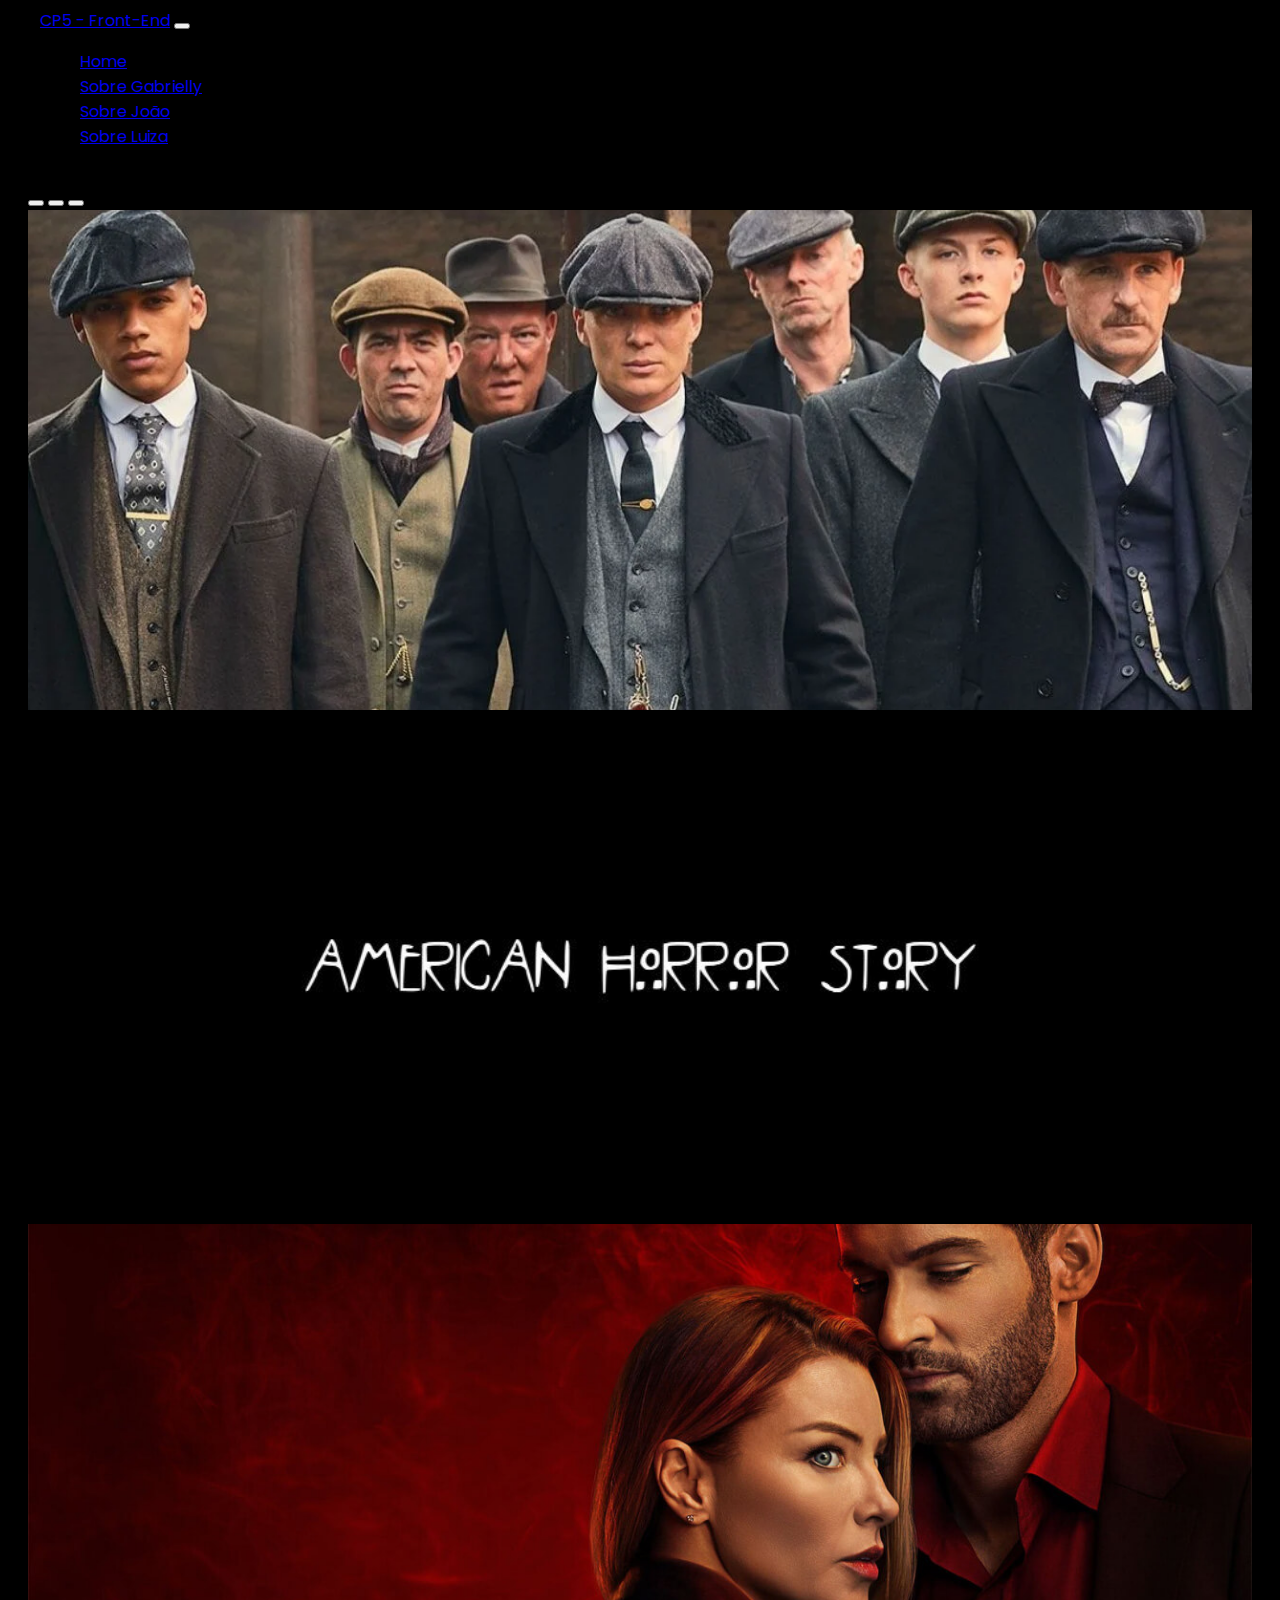
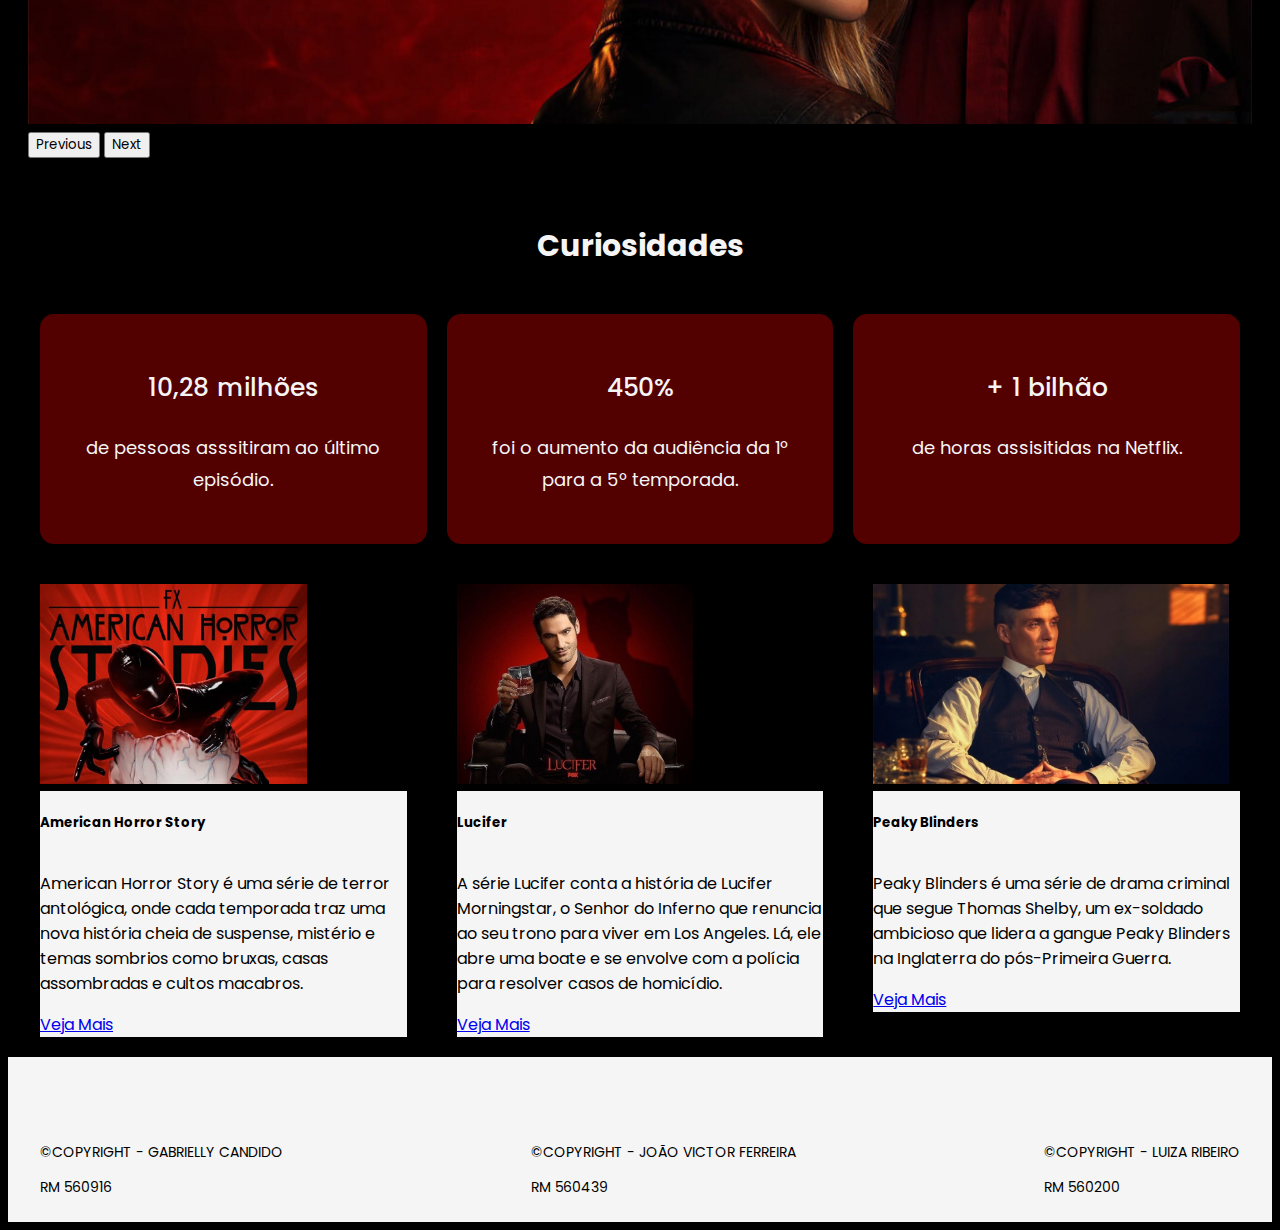
<file: src/index.html>
<!DOCTYPE html>
<html lang="pt-br">

<head>
  <meta charset="UTF-8">
  <meta name="viewport" content="width=device-width, initial-scale=1.0">
  <link rel="stylesheet" href="/css/style.css">
  <link href="https://cdn.jsdelivr.net/npm/bootstrap@5.3.5/dist/css/bootstrap.min.css" rel="stylesheet"
    integrity="sha384-SgOJa3DmI69IUzQ2PVdRZhwQ+dy64/BUtbMJw1MZ8t5HZApcHrRKUc4W0kG879m7" crossorigin="anonymous">
  <title>CP5 -FrontEnd</title>
</head>
<header>
  <nav class="navbar navbar-expand-lg bg-dark border-bottom border-body" data-bs-theme="dark">
    <div class="container-fluid">
      <a class="navbar-brand" href="/src/index.html">CP5 - Front-End</a>
      <button class="navbar-toggler" type="button" data-bs-toggle="collapse" data-bs-target="#navbarNavDropdown"
        aria-controls="navbarNavDropdown" aria-expanded="false" aria-label="Toggle navigation">
        <span class="navbar-toggler-icon"></span>
      </button>
      <div class="collapse navbar-collapse" id="navbarNavDropdown">
        <ul class="navbar-nav">
          <li class="nav-item">
            <a class="nav-link active" aria-current="page" href="/src/index.html">Home</a>
          </li>
          <li class="nav-item">
            <a class="nav-link" href="/src/gabi.html">Sobre Gabrielly</a>
          </li>
          <li class="nav-item">
            <a class="nav-link" href="/src/joao.html">Sobre João</a>
          </li>
          <li class="nav-item">
            <a class="nav-link" href="/src/luiza.html">Sobre Luiza</a>
          </li>
        </ul>
      </div>
    </div>
  </nav>
</header>

<body>
  <main>
    <div id="carouselExampleIndicators" class="carousel slide">
      <div class="carousel-indicators">
        <button type="button" data-bs-target="#carouselExampleIndicators" data-bs-slide-to="0" class="active"
          aria-current="true" aria-label="Slide 1"></button>
        <button type="button" data-bs-target="#carouselExampleIndicators" data-bs-slide-to="1"
          aria-label="Slide 2"></button>
        <button type="button" data-bs-target="#carouselExampleIndicators" data-bs-slide-to="2"
          aria-label="Slide 3"></button>
      </div>
      <div class="carousel-inner">
        <div class="carousel-item">
          <img src="./imgs/banner-pk.webp" class="d-block w-100" alt="...">
        </div>
        <div class="carousel-item active">
          <img src="./imgs/banner-americahs.jpg" class="d-block w-100 " alt="...">
        </div>
        <div class="carousel-item">
          <img src="./imgs/banner-lucifer.jpg" class="d-block w-100" alt="...">
        </div>
      </div>
      <button class="carousel-control-prev" type="button" data-bs-target="#carouselExampleIndicators"
        data-bs-slide="prev">
        <span class="carousel-control-prev-icon" aria-hidden="true"></span>
        <span class="visually-hidden">Previous</span>
      </button>
      <button class="carousel-control-next" type="button" data-bs-target="#carouselExampleIndicators"
        data-bs-slide="next">
        <span class="carousel-control-next-icon" aria-hidden="true"></span>
        <span class="visually-hidden">Next</span>
      </button>
    </div>

    <section id="sobre" class="numbers-section">
      <h2 class="titles">Curiosidades</h2>
      <div class="numbers-container">
        <article class="numbers-card">
          <p class="numbers-title">10,28 milhões</p>
          <p class="numbers-subtitle">de pessoas asssitiram ao último episódio.</p>
        </article>
        <article class="numbers-card">
          <p class="numbers-title">450%</p>
          <p class="numbers-subtitle">foi o aumento da audiência da 1º para a 5º temporada.</p>
        </article>
        <article class="numbers-card">
          <p class="numbers-title">+ 1 bilhão</p>
          <p class="numbers-subtitle">de horas assisitidas na Netflix.</p>
        </article>
      </div>
    </section>

    <div class="cards">
      <div class="card" style="width: 18rem;">
        <img src="/src/imgs/card-americanhs.jpg" class="card-img-top" alt="...">
        <div class="card-body">
          <h5 class="card-title">American Horror Story</h5>
          <p class="card-text">American Horror Story é uma série de terror antológica, onde cada temporada traz uma nova história cheia de suspense, mistério e temas sombrios como bruxas, casas assombradas e cultos macabros.</p>
          <a href="/src/gabi.html" class="btn btn-dark">Veja Mais</a>
        </div>
      </div>
      <div class="card" style="width: 18rem;">
        <img src="/src/imgs/card-lucifer.jpg" class="card-img-top" alt="...">
        <div class="card-body">
          <h5 class="card-title">Lucifer</h5>
          <p class="card-text">A série Lucifer conta a história de Lucifer Morningstar, o Senhor do Inferno que renuncia ao seu trono para viver em Los Angeles. Lá, ele abre uma boate e se envolve com a polícia para resolver casos de homicídio.</p>
          <a href="/src/joao.html" class="btn btn-dark">Veja Mais</a>
        </div>
      </div>
      <div class="card" style="width: 18rem;">
        <img src="/src/imgs/card-pk.jpg" class="card-img-top" alt="...">
        <div class="card-body">
          <h5 class="card-title">Peaky Blinders</h5>
          <p class="card-text">Peaky Blinders é uma série de drama criminal que segue Thomas Shelby, um ex-soldado ambicioso que lidera a gangue Peaky Blinders na Inglaterra do pós-Primeira Guerra.</p>
          <a href="/src/luiza.html" class="btn btn-dark">Veja Mais</a>
        </div>
      </div>
    </div>
  </main>

  <footer id="contato" class="footer-container">
    <div class="footer-content">
      <div class="footer-bottom">
        <div class="nomes-footer">
          <p>©COPYRIGHT - GABRIELLY CANDIDO</p>
          <p>RM 560916</p>
        </div>
        <div class="nomes-footer">
          <p>©COPYRIGHT - JOÃO VICTOR FERREIRA</p>
          <p>RM 560439</p>
        </div>
        <div class="nomes-footer">
          <p>©COPYRIGHT - LUIZA RIBEIRO</p>
          <p>RM 560200</p>
        </div>
      </div>
    </div>
  </footer>
  
  <script src="https://cdn.jsdelivr.net/npm/bootstrap@5.3.5/dist/js/bootstrap.bundle.min.js" integrity="sha384-k6d4wzSIapyDyv1kpU366/PK5hCdSbCRGRCMv+eplOQJWyd1fbcAu9OCUj5zNLiq" crossorigin="anonymous"></script>
</body>

</html>
</file>
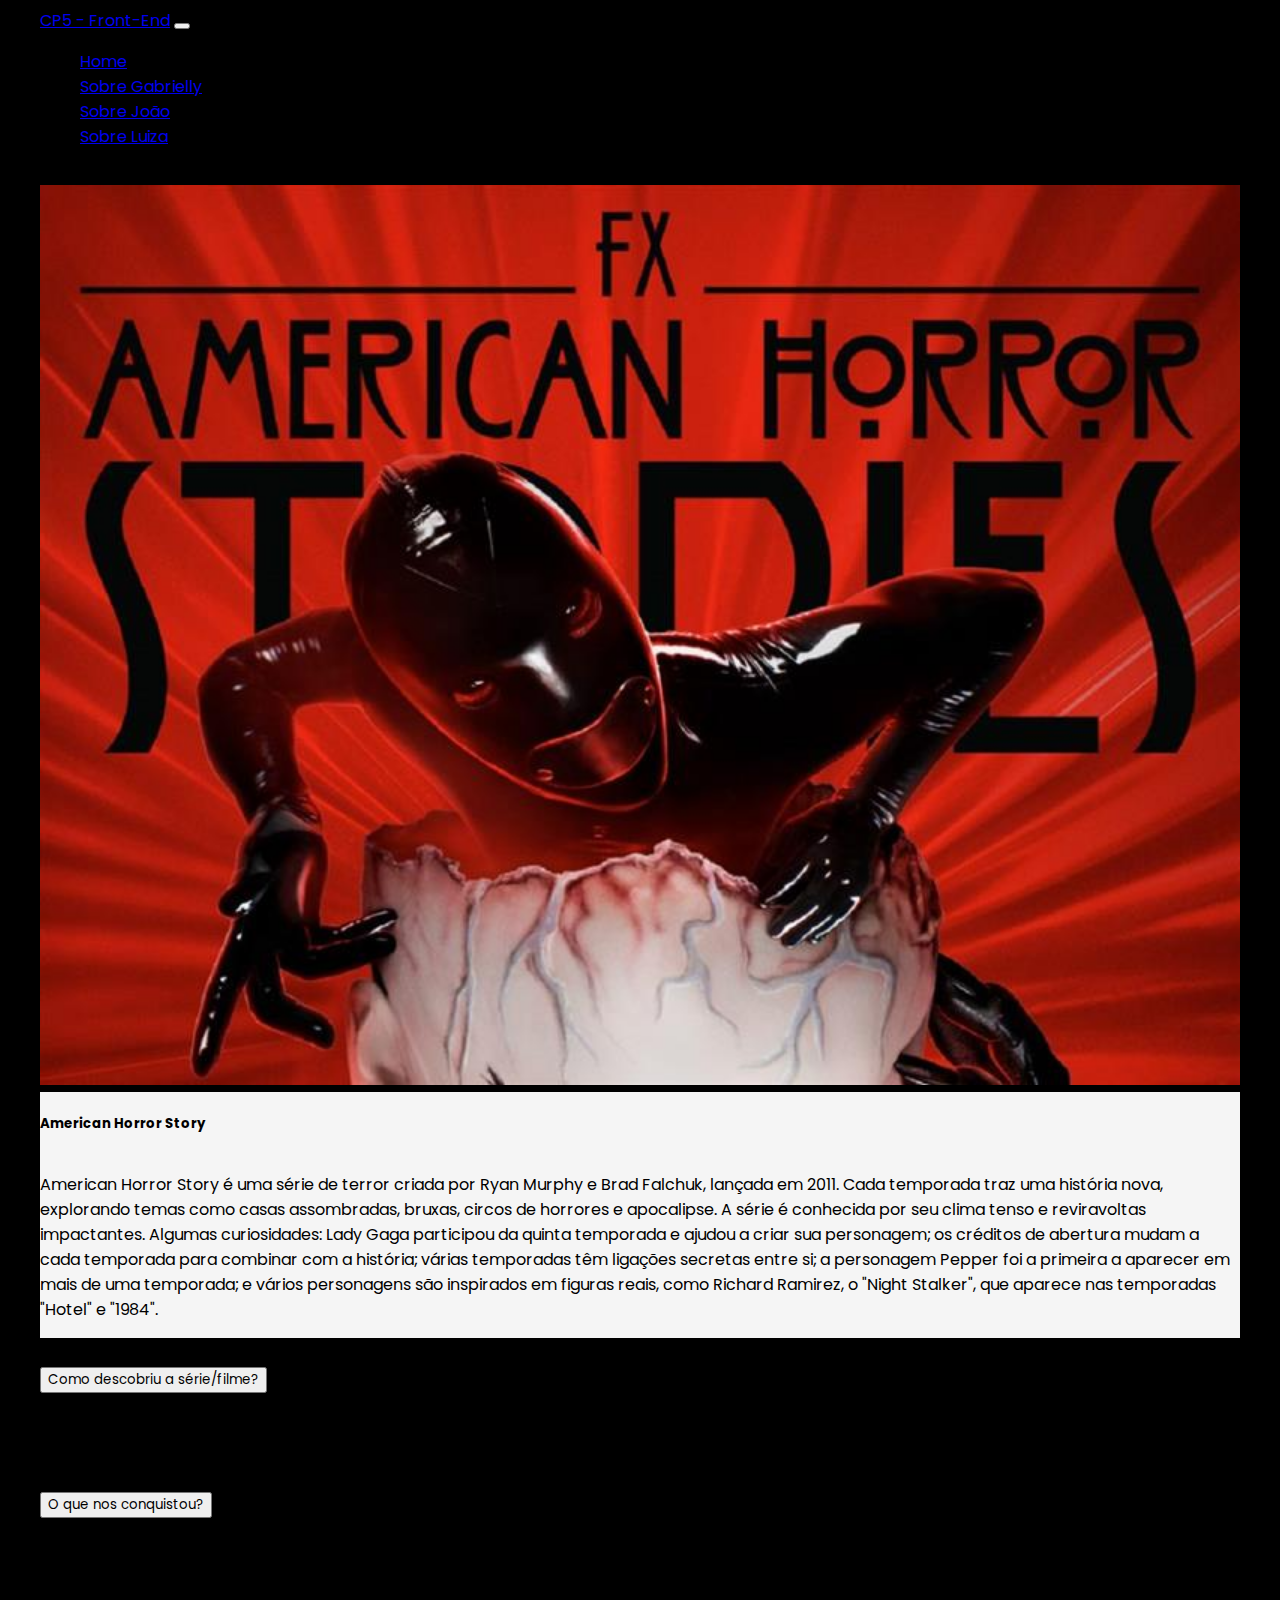
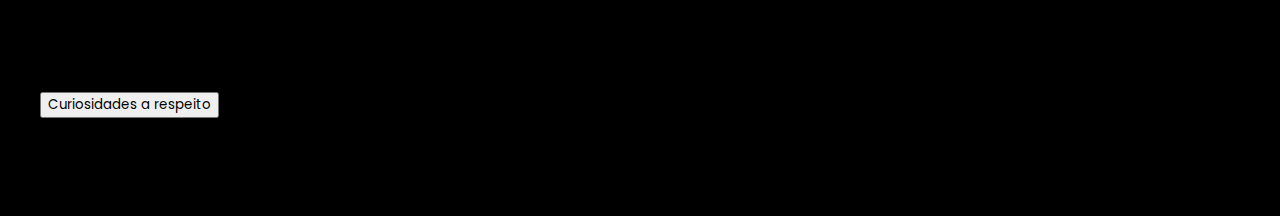
<file: src/gabi.html>
<!DOCTYPE html>
<html lang="pt-br">
<head>
    <meta charset="UTF-8">
    <meta name="viewport" content="width=device-width, initial-scale=1.0">
    <link rel="stylesheet" href="/css/style.css">
    <link href="https://cdn.jsdelivr.net/npm/bootstrap@5.3.5/dist/css/bootstrap.min.css" rel="stylesheet" integrity="sha384-SgOJa3DmI69IUzQ2PVdRZhwQ+dy64/BUtbMJw1MZ8t5HZApcHrRKUc4W0kG879m7" crossorigin="anonymous">
    <title>CP5 -FrontEnd</title>
</head>
<header>
  <nav class="navbar navbar-expand-lg bg-dark border-bottom border-body" data-bs-theme="dark">
    <div class="container-fluid">
      <a class="navbar-brand" href="/src/index.html">CP5 - Front-End</a>
      <button class="navbar-toggler" type="button" data-bs-toggle="collapse" data-bs-target="#navbarNavDropdown"
        aria-controls="navbarNavDropdown" aria-expanded="false" aria-label="Toggle navigation">
        <span class="navbar-toggler-icon"></span>
      </button>
      <div class="collapse navbar-collapse" id="navbarNavDropdown">
        <ul class="navbar-nav">
          <li class="nav-item">
            <a class="nav-link active" aria-current="page" href="/src/index.html">Home</a>
          </li>
          <li class="nav-item">
            <a class="nav-link" href="/src/gabi.html">Sobre Gabrielly</a>
          </li>
          <li class="nav-item">
            <a class="nav-link" href="/src/joao.html">Sobre João</a>
          </li>
          <li class="nav-item">
            <a class="nav-link" href="/src/luiza.html">Sobre Luiza</a>
          </li>
        </ul>
      </div>
    </div>
  </nav>
</header>
<body>
    <main>
      <div class="cards">
         <div class="card mb-3">
            <div class="row g-0">
              <div class="col-md-4">
                <img src="/src/imgs/card-americanhs.jpg" class="img-fluid rounded-start" alt="...">
              </div>
              <div class="col-md-8">
                <div class="card-body">
                  <h5 class="card-title">American Horror Story</h5>
                  <p class="card-text">American Horror Story é uma série de terror criada por Ryan Murphy e Brad Falchuk, lançada em 2011. Cada temporada traz uma história nova, explorando temas como casas assombradas, bruxas, circos de horrores e apocalipse. A série é conhecida por seu clima tenso e reviravoltas impactantes.
                Algumas curiosidades: Lady Gaga participou da quinta temporada e ajudou a criar sua personagem; os créditos de abertura mudam a cada temporada para combinar com a história; várias temporadas têm ligações secretas entre si; a personagem Pepper foi a primeira a aparecer em mais de uma temporada; e vários personagens são inspirados em figuras reais, como Richard Ramirez, o "Night Stalker", que aparece nas temporadas "Hotel" e "1984".</p>
                  
                </div>
              </div>
            </div>
          </div> 
      </div>

      <div class="div-accordion">
        <div class="accordion accordion-flush" id="accordionFlushExample">
          <div class="accordion-item">
            <h2 class="accordion-header">
              <button class="accordion-button collapsed" type="button" data-bs-toggle="collapse" data-bs-target="#flush-collapseOne" aria-expanded="false" aria-controls="flush-collapseOne">
                  Como descobriu a série/filme?
              </button>
            </h2>
            <div id="flush-collapseOne" class="accordion-collapse collapse" data-bs-parent="#accordionFlushExample">
              <div class="accordion-body">Descobri através do catálogo da Netflix. Sempre gostei bastante de filmes e séries de terror, mas ainda não tinha começado a assistir. Recentemente, comecei e realmente a série é tudo o que falam! Muito boa mesmo!</div>
            </div>
          </div>
          <div class="accordion-item">
            <h2 class="accordion-header">
              <button class="accordion-button collapsed" type="button" data-bs-toggle="collapse" data-bs-target="#flush-collapseTwo" aria-expanded="false" aria-controls="flush-collapseTwo">
                  O que nos conquistou?
              </button>
            </h2>
            <div id="flush-collapseTwo" class="accordion-collapse collapse" data-bs-parent="#accordionFlushExample">
              <div class="accordion-body">Sempre tive um sério problema de enjoar de séries. Não gosto de séries com muitas temporadas, porque enjoo muito fácil. Mas essa é diferente: cada temporada é uma história nova! Todas continuam dentro do gênero de terror, horror e suspense. Os personagens seguem, mas a história muda completamente. Estou na quarta temporada e, até agora, todas foram muito boas! Mesmo com a mudança de enredo, a qualidade se mantém.
              Outro ponto que me conquistou é que, mesmo sendo uma série de terror, ela não fica dando sustos o tempo todo. Não é aquela coisa de ficar aparecendo "monstro" e espírito a toda hora. Ela desenvolve bem a história e não foca apenas nos sustos e no terror.</div>
            </div>
          </div>
          <div class="accordion-item">
            <h2 class="accordion-header">
              <button class="accordion-button collapsed" type="button" data-bs-toggle="collapse" data-bs-target="#flush-collapseThree" aria-expanded="false" aria-controls="flush-collapseThree">
                  Curiosidades a respeito
              </button>
            </h2>
            <div id="flush-collapseThree" class="accordion-collapse collapse" data-bs-parent="#accordionFlushExample">
              <div class="accordion-body">Uma curiosidade bem legal sobre a série é que muitos atores aparecem em várias temporadas, mas sempre interpretando personagens diferentes! Isso deixa a experiência ainda mais interessante, porque a gente vê a versatilidade dos atores e reconhece os rostos, mesmo em novas histórias.</div>
            </div>
          </div>
        </div>
      </div>
       
    </main>
    <script src="https://cdn.jsdelivr.net/npm/bootstrap@5.3.5/dist/js/bootstrap.bundle.min.js" integrity="sha384-k6d4wzSIapyDyv1kpU366/PK5hCdSbCRGRCMv+eplOQJWyd1fbcAu9OCUj5zNLiq" crossorigin="anonymous"></script>
</body>
</html>
</file>
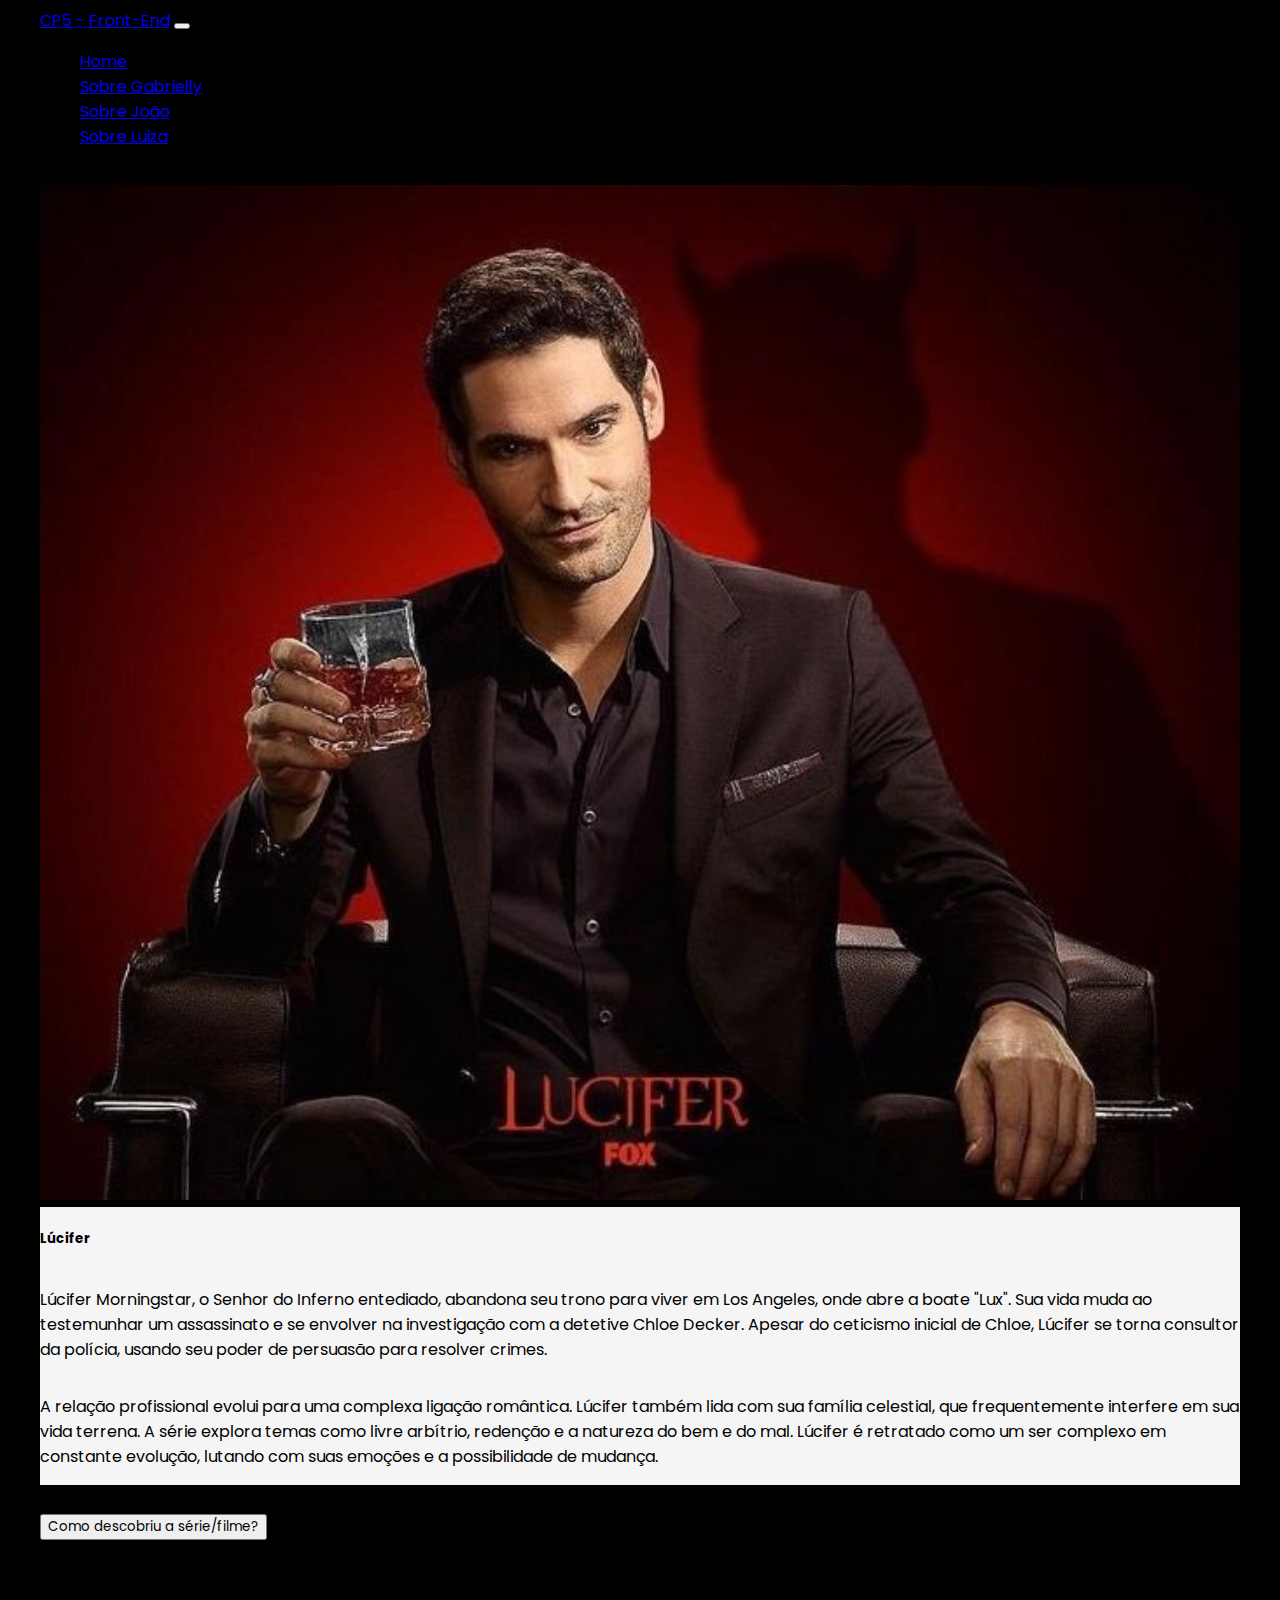
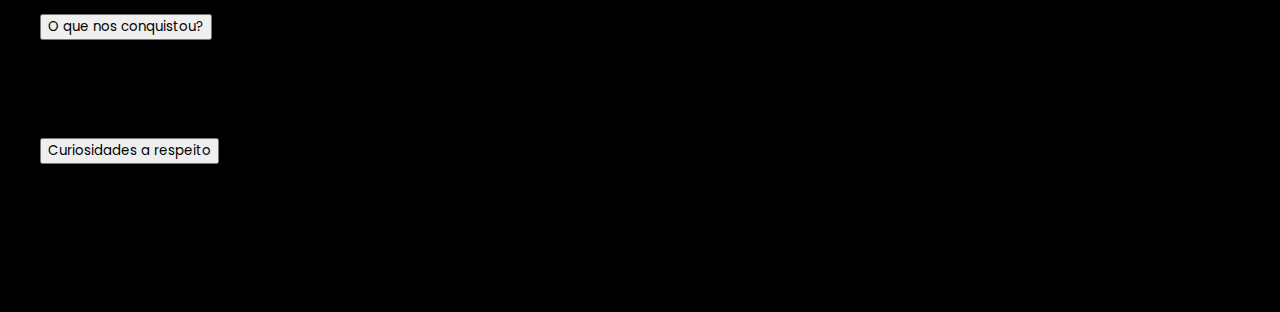
<file: src/joao.html>
<!DOCTYPE html>
<html lang="pt-br">
<head>
    <meta charset="UTF-8">
    <meta name="viewport" content="width=device-width, initial-scale=1.0">
    <link rel="stylesheet" href="/css/style.css">
    <link href="https://cdn.jsdelivr.net/npm/bootstrap@5.3.5/dist/css/bootstrap.min.css" rel="stylesheet" integrity="sha384-SgOJa3DmI69IUzQ2PVdRZhwQ+dy64/BUtbMJw1MZ8t5HZApcHrRKUc4W0kG879m7" crossorigin="anonymous">
    <title>CP5 -FrontEnd</title>
</head>
<header>
  <nav class="navbar navbar-expand-lg bg-dark border-bottom border-body" data-bs-theme="dark">
    <div class="container-fluid">
      <a class="navbar-brand" href="/src/index.html">CP5 - Front-End</a>
      <button class="navbar-toggler" type="button" data-bs-toggle="collapse" data-bs-target="#navbarNavDropdown"
        aria-controls="navbarNavDropdown" aria-expanded="false" aria-label="Toggle navigation">
        <span class="navbar-toggler-icon"></span>
      </button>
      <div class="collapse navbar-collapse" id="navbarNavDropdown">
        <ul class="navbar-nav">
          <li class="nav-item">
            <a class="nav-link active" aria-current="page" href="/src/index.html">Home</a>
          </li>
          <li class="nav-item">
            <a class="nav-link" href="/src/gabi.html">Sobre Gabrielly</a>
          </li>
          <li class="nav-item">
            <a class="nav-link" href="/src/joao.html">Sobre João</a>
          </li>
          <li class="nav-item">
            <a class="nav-link" href="/src/luiza.html">Sobre Luiza</a>
          </li>
        </ul>
      </div>
    </div>
  </nav>
</header>
<body>
    <main>
      <div class="cards">
        <div class="card mb-3">
          <div class="row g-0">
            <div class="col-md-4">
              <img src="/src/imgs/card-lucifer.jpg" class="img-fluid rounded-start" alt="...">
            </div>
            <div class="col-md-8">
              <div class="card-body">
                <h5 class="card-title">Lúcifer</h5>
                <p class="card-text">Lúcifer Morningstar, o Senhor do Inferno entediado, abandona seu trono para viver em Los Angeles, onde abre a boate "Lux". Sua vida muda ao testemunhar um assassinato e se envolver na investigação com a detetive Chloe Decker. Apesar do ceticismo inicial de Chloe, Lúcifer se torna consultor da polícia, usando seu poder de persuasão para resolver crimes.</p>
                  
                <p class="card-text">A relação profissional evolui para uma complexa ligação romântica. Lúcifer também lida com sua família celestial, que frequentemente interfere em sua vida terrena. A série explora temas como livre arbítrio, redenção e a natureza do bem e do mal. Lúcifer é retratado como um ser complexo em constante evolução, lutando com suas emoções e a possibilidade de mudança.</p>
              </div>
            </div>
          </div>
        </div>   
      </div>
      <div class="div-accordion">
        <div class="accordion accordion-flush" id="accordionFlushExample">
          <div class="accordion-item">
            <h2 class="accordion-header">
              <button class="accordion-button collapsed" type="button" data-bs-toggle="collapse" data-bs-target="#flush-collapseOne" aria-expanded="false" aria-controls="flush-collapseOne">
                  Como descobriu a série/filme?
              </button>
            </h2>
            <div id="flush-collapseOne" class="accordion-collapse collapse" data-bs-parent="#accordionFlushExample">
              <div class="accordion-body">A minha descoberta foi durante uma busca despretenciosa na Netflix, estava no tédio e decidi buscar algo para me entreter.</div>
            </div>
          </div>
          <div class="accordion-item">
            <h2 class="accordion-header">
              <button class="accordion-button collapsed" type="button" data-bs-toggle="collapse" data-bs-target="#flush-collapseTwo" aria-expanded="false" aria-controls="flush-collapseTwo">
                  O que nos conquistou?
              </button>
            </h2>
            <div id="flush-collapseTwo" class="accordion-collapse collapse" data-bs-parent="#accordionFlushExample">
              <div class="accordion-body">O que me conquistou foi o fato de cada uma dos homícidios terem razões e perspectivas diferentes que abordam diretamente o psicológico de Lúcifer, sobre como ele enxerga a humanidade de forma ironica e sarcastica.</div>
            </div>
          </div>
          <div class="accordion-item">
            <h2 class="accordion-header">
              <button class="accordion-button collapsed" type="button" data-bs-toggle="collapse" data-bs-target="#flush-collapseThree" aria-expanded="false" aria-controls="flush-collapseThree">
                  Curiosidades a respeito
              </button>
            </h2>
            <div id="flush-collapseThree" class="accordion-collapse collapse" data-bs-parent="#accordionFlushExample">
              <div class="accordion-body">A série "Lúcifer" pega o nome e a premissa básica de um anjo caído, mas a transforma em uma narrativa que explora a complexidade do personagem, suas lutas internas e seu desenvolvimento em um contexto moderno. Ele não é o "capeta" tradicionalmente temido, mas sim uma figura carismática e falha que busca seu próprio caminho. A série utiliza a figura mitológica de Lúcifer como ponto de partida para contar uma história de autodescoberta, redenção e até mesmo amor.</div>
            </div>
          </div>
      </div>
  
    </main>
    <script src="https://cdn.jsdelivr.net/npm/bootstrap@5.3.5/dist/js/bootstrap.bundle.min.js" integrity="sha384-k6d4wzSIapyDyv1kpU366/PK5hCdSbCRGRCMv+eplOQJWyd1fbcAu9OCUj5zNLiq" crossorigin="anonymous"></script>
</body>
</html>
</file>
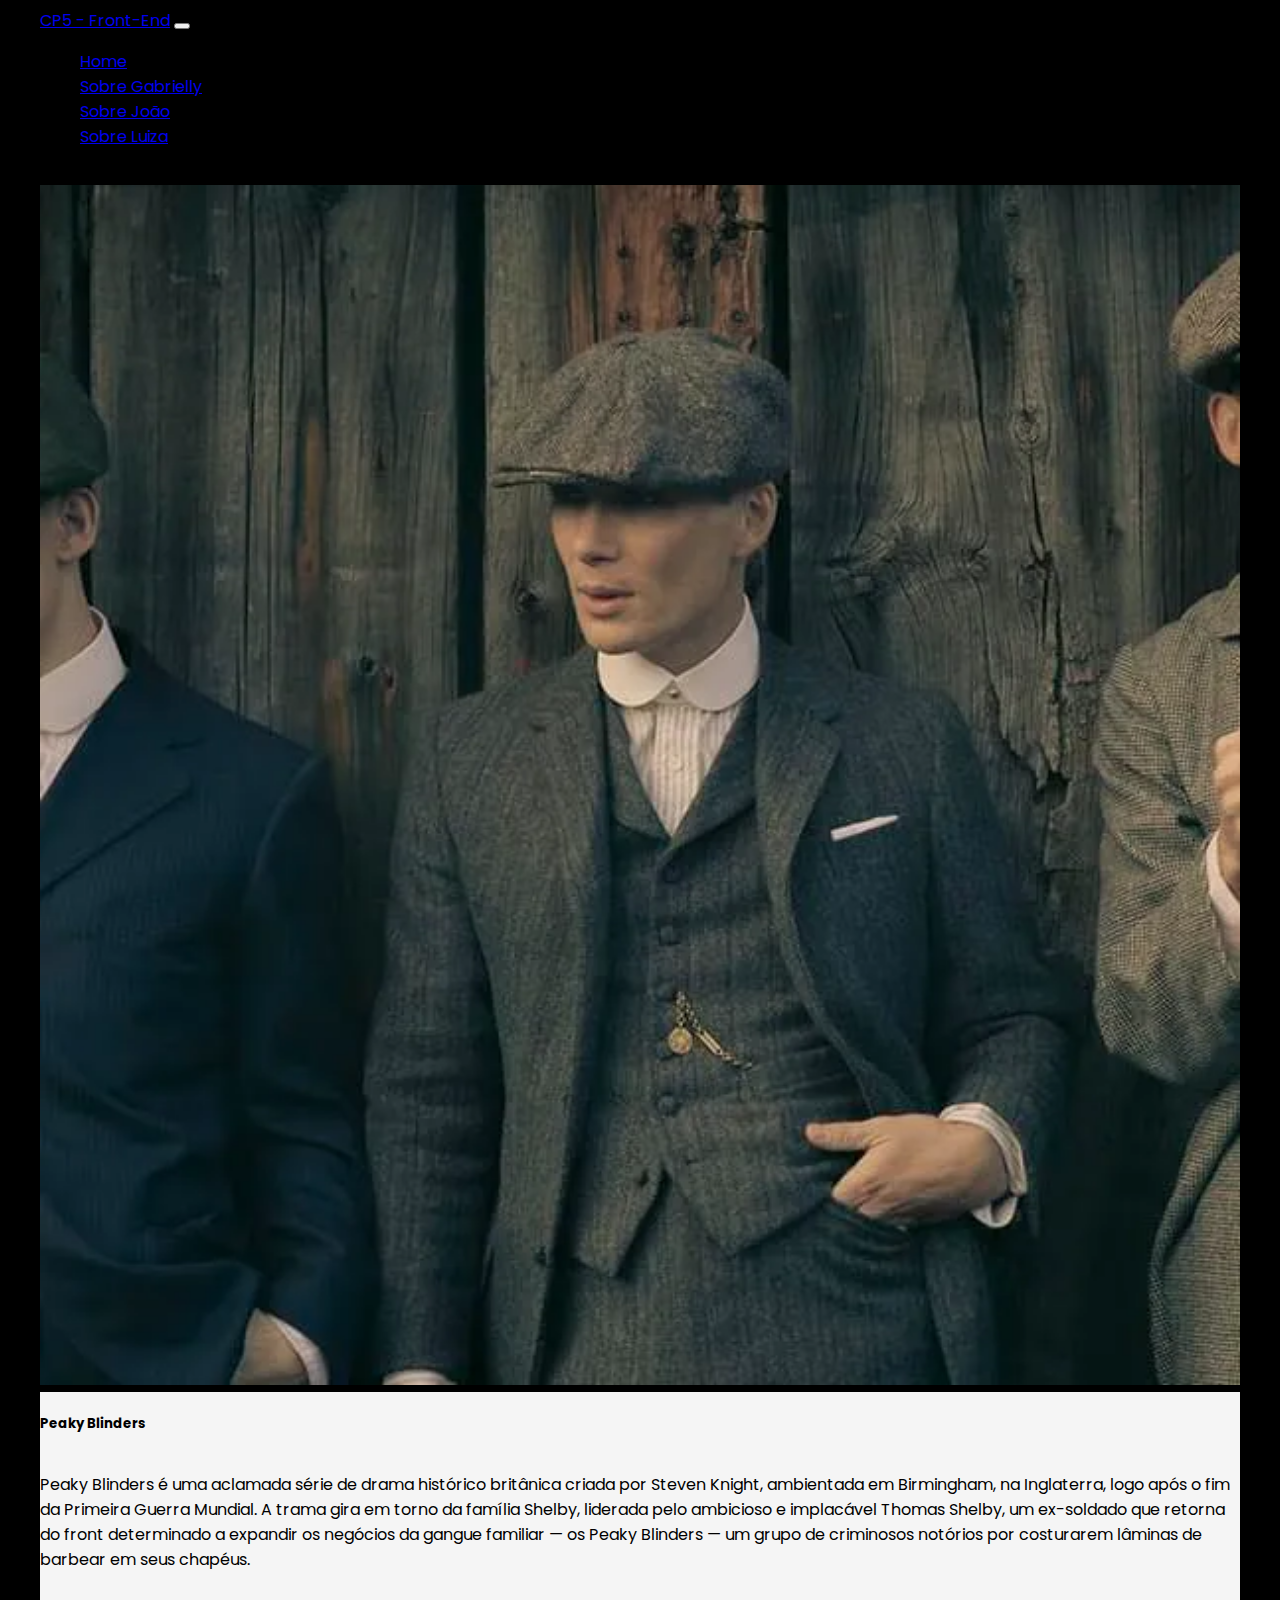
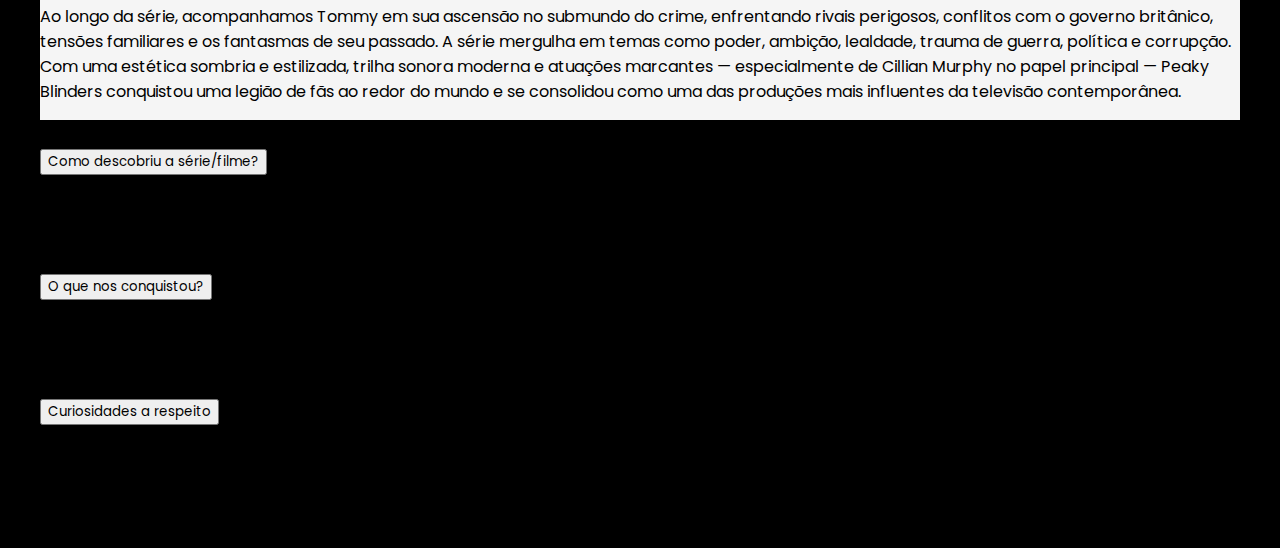
<file: src/luiza.html>
<!DOCTYPE html>
<html lang="pt-br">
<head>
    <meta charset="UTF-8">
    <meta name="viewport" content="width=device-width, initial-scale=1.0">
    <link rel="stylesheet" href="/css/style.css">
    <link href="https://cdn.jsdelivr.net/npm/bootstrap@5.3.5/dist/css/bootstrap.min.css" rel="stylesheet" integrity="sha384-SgOJa3DmI69IUzQ2PVdRZhwQ+dy64/BUtbMJw1MZ8t5HZApcHrRKUc4W0kG879m7" crossorigin="anonymous">
    <title>CP5 -FrontEnd</title>
</head>
<header>
  <nav class="navbar navbar-expand-lg bg-dark border-bottom border-body" data-bs-theme="dark">
    <div class="container-fluid">
      <a class="navbar-brand" href="/src/index.html">CP5 - Front-End</a>
      <button class="navbar-toggler" type="button" data-bs-toggle="collapse" data-bs-target="#navbarNavDropdown"
        aria-controls="navbarNavDropdown" aria-expanded="false" aria-label="Toggle navigation">
        <span class="navbar-toggler-icon"></span>
      </button>
      <div class="collapse navbar-collapse" id="navbarNavDropdown">
        <ul class="navbar-nav">
          <li class="nav-item">
            <a class="nav-link active" aria-current="page" href="/src/index.html">Home</a>
          </li>
          <li class="nav-item">
            <a class="nav-link" href="/src/gabi.html">Sobre Gabrielly</a>
          </li>
          <li class="nav-item">
            <a class="nav-link" href="/src/joao.html">Sobre João</a>
          </li>
          <li class="nav-item">
            <a class="nav-link" href="/src/luiza.html">Sobre Luiza</a>
          </li>
        </ul>
      </div>
    </div>
  </nav>
</header>
<body>
    <main>
      <div class="cards">
        <div class="card mb-3">
          <div class="row g-0">
            <div class="col-md-4">
              <img src="/src/imgs/page-pk.webp" class="img-fluid rounded-start" alt="...">
            </div>
            <div class="col-md-8">
              <div class="card-body">
                <h5 class="card-title">Peaky Blinders</h5>
                <p class="card-text">Peaky Blinders é uma aclamada série de drama histórico britânica criada por Steven Knight, ambientada em Birmingham, na Inglaterra, logo após o fim da Primeira Guerra Mundial. A trama gira em torno da família Shelby, liderada pelo ambicioso e implacável Thomas Shelby, um ex-soldado que retorna do front determinado a expandir os negócios da gangue familiar — os Peaky Blinders — um grupo de criminosos notórios por costurarem lâminas de barbear em seus chapéus.</p>
                <p class="card-text">Ao longo da série, acompanhamos Tommy em sua ascensão no submundo do crime, enfrentando rivais perigosos, conflitos com o governo britânico, tensões familiares e os fantasmas de seu passado. A série mergulha em temas como poder, ambição, lealdade, trauma de guerra, política e corrupção. Com uma estética sombria e estilizada, trilha sonora moderna e atuações marcantes — especialmente de Cillian Murphy no papel principal — Peaky Blinders conquistou uma legião de fãs ao redor do mundo e se consolidou como uma das produções mais influentes da televisão contemporânea.</p>
              </div>
            </div>
          </div>
        </div>
      </div> 
      <div class="div-accordion">
        <div class="accordion accordion-flush" id="accordionFlushExample">
          <div class="accordion-item">
            <h2 class="accordion-header">
              <button class="accordion-button collapsed" type="button" data-bs-toggle="collapse" data-bs-target="#flush-collapseOne" aria-expanded="false" aria-controls="flush-collapseOne">
                  Como descobriu a série/filme?
              </button>
            </h2>
            <div id="flush-collapseOne" class="accordion-collapse collapse" data-bs-parent="#accordionFlushExample">
              <div class="accordion-body">No início da pandemia resolvi assinar um plano da Netflix e comecei a pesquisar várias séries famosas. Acabei encontrando "Peaky Blinders" e me interessei bastante pois gosto muito de suspense, investigação, máfia, etc.. Me apaixonei, é muito boa!</div>
            </div>
          </div>
          <div class="accordion-item">
            <h2 class="accordion-header">
              <button class="accordion-button collapsed" type="button" data-bs-toggle="collapse" data-bs-target="#flush-collapseTwo" aria-expanded="false" aria-controls="flush-collapseTwo">
                  O que nos conquistou?
              </button>
            </h2>
            <div id="flush-collapseTwo" class="accordion-collapse collapse" data-bs-parent="#accordionFlushExample">
              <div class="accordion-body">Primeiramente, é preciso comentar sobre os atores, todos são muito bons e eu me senti naquela época. Além disso, toda a trama te envolve de uma maneira inexplicável. Estou ansiosa pelo filme que irá ser lançado!</div>
            </div>
          </div>
          <div class="accordion-item">
            <h2 class="accordion-header">
              <button class="accordion-button collapsed" type="button" data-bs-toggle="collapse" data-bs-target="#flush-collapseThree" aria-expanded="false" aria-controls="flush-collapseThree">
                  Curiosidades a respeito
              </button>
            </h2>
            <div id="flush-collapseThree" class="accordion-collapse collapse" data-bs-parent="#accordionFlushExample">
              <div class="accordion-body">A gangue Peaky Blinders realmente existiu em Birmingham no final do século XIX e início do século XX. Eles usavam lâminas de barbear costuradas nos bonés, exatamente como na série. Além disso, para entrar no papel, Cillian Murphy aprendeu a fumar (usava cigarros de ervas), treinou o sotaque de Birmingham e até estudou comportamento de veteranos de guerra.</div>
            </div>
          </div>
      </div>
    </main>
    <script src="https://cdn.jsdelivr.net/npm/bootstrap@5.3.5/dist/js/bootstrap.bundle.min.js" integrity="sha384-k6d4wzSIapyDyv1kpU366/PK5hCdSbCRGRCMv+eplOQJWyd1fbcAu9OCUj5zNLiq" crossorigin="anonymous"></script>
</body>
</html>
</file>
<file: css/style.css>
@import url('https://fonts.googleapis.com/css2?family=Poppins:ital,wght@0,100;0,200;0,300;0,400;0,500;0,600;0,700;0,800;0,900;1,100;1,200;1,300;1,400;1,500;1,600;1,700;1,800;1,900&display=swap');

*{
    font-family: 'Poppins', sans-serif;
}

body, main {
    background-color: black;
}

main{
    padding: 20px
}

.img-fluid{
    width: 100px;
    object-fit: cover;
    width: 100%;
}

.accordion{
    max-width: 1200px;
    width: 100%;
}

.div-accordion{
    justify-items: center;
}

.card-body{
    flex-grow: 1;
    display: flex;
    flex-direction: column;
    justify-content: space-between;
}

.card{
    height: 100%;
    flex: 1 1 300px;
}

.cards {
    display: flex;
    gap: 50px;
    justify-content: center;
    align-items: stretch; 
    margin-top: 30px;
    max-width: 1200px !important;
    margin: auto;
}

.container-fluid {
    max-width: 1200px;
    margin: auto;
}

.carousel-item img {
    height: 500px;
    object-fit: cover;
    width: 100%;
}

.card-img-top {
    height: 200px;
    object-fit: cover;
}

.card-body {
    background-color: whitesmoke;
}

/*numbers section*/
.numbers-section{
    display: flex;
    gap: 20px;
    flex-wrap: wrap;
    justify-content: center;
    align-items: center;
    flex-direction: column;
    font-size: 20px;
    color: whitesmoke;
    margin: 40px 0;
  }
  
  .numbers-container {
    display: flex;
    gap: 20px;
    max-width: 1200px;
    justify-content: center;
  }
  
  .numbers-card {
    flex: 1;
    border-radius: 14px;
    background-color: rgb(82, 0, 0);
    padding: 30px;
    text-align: center;
    font-weight: 500
  }
  
  .numbers-title {
    font-size: 25px;
    color: var(--dark-blue);
  }
  
  .numbers-subtitle {
    font-weight: 400;
    font-size: 18px;
    line-height: 32px;
    color: var(--grey);
  }
  
/*footer*/
.footer-container {
    background-color: whitesmoke;
    border-top: 1px solid rgba(255, 255, 255, 0.25);
    display: flex;
    font-weight: 400;
    padding: 10px 0;
    justify-content: center;
    align-items: center;
    display: flex;
  }
  
  .footer-content {
    display: flex;
    max-width: 1200px;
    width: 100%;
    flex-direction: column;
  }
  
  .footer-bottom {
    display: flex;
    margin-top: 60px;
    align-items: flex-start;
    font-size: 14px;
    color: black;
    justify-content: space-between;
    flex-wrap: wrap;
  }
  


/*responsividade*/
@media (max-width: 820px) {
    
    .container-fluid{
      max-width: 750px;
    }

    .cards {
      flex-direction: column;
      align-items: center;
      gap: 30px;
    }

    .carousel-item img {
      height: 400px;
    }

    .card {
      width: 100% !important;
    }

    .card-body {
      font-size: 1rem;
    }

    .numbers-container{
      width: 100%;
      flex-wrap: wrap;
      padding: 0 10px;
    }

    .footer-content{
      width: 100%;
      flex-wrap: wrap;
      padding: 0 40px;
      flex-direction: row;
    }

    .footer-content {
      max-width: 100%;
    }
      
    .footer-top {
      max-width: 100%;
    }
      
    .footer-bottom {
      max-width: 100%;
      margin-top: 40px;
    }
}

@media (max-width: 430px) {
    .container-fluid{
        max-width: 300px;
    }
    .cards {
        flex-direction: column;
        align-items: center;
        gap: 20px;
    }

    .carousel-item img {
        height: 300px;
    }

    .card {
        width: 100% !important;
    }

    .card-body {
        font-size: 0.9rem;
    }

    .navbar-brand {
        font-size: 1rem;
    }

    .nav-link {
        font-size: 0.9rem;
    }

    .numbers-container{
        width: 100%;
        flex-wrap: wrap;
        padding: 0 10px;
    }

    .footer-content{
        width: 100%;
        flex-wrap: wrap;
        padding: 0 20px;
        flex-direction: row;
      }
      .footer-content {
        max-width: 100%;
      }
      
      .footer-top {
        max-width: 100%;
      }
      
      .footer-bottom {
        max-width: 100%;
        margin-top: 40px;
      }
}
</file>
